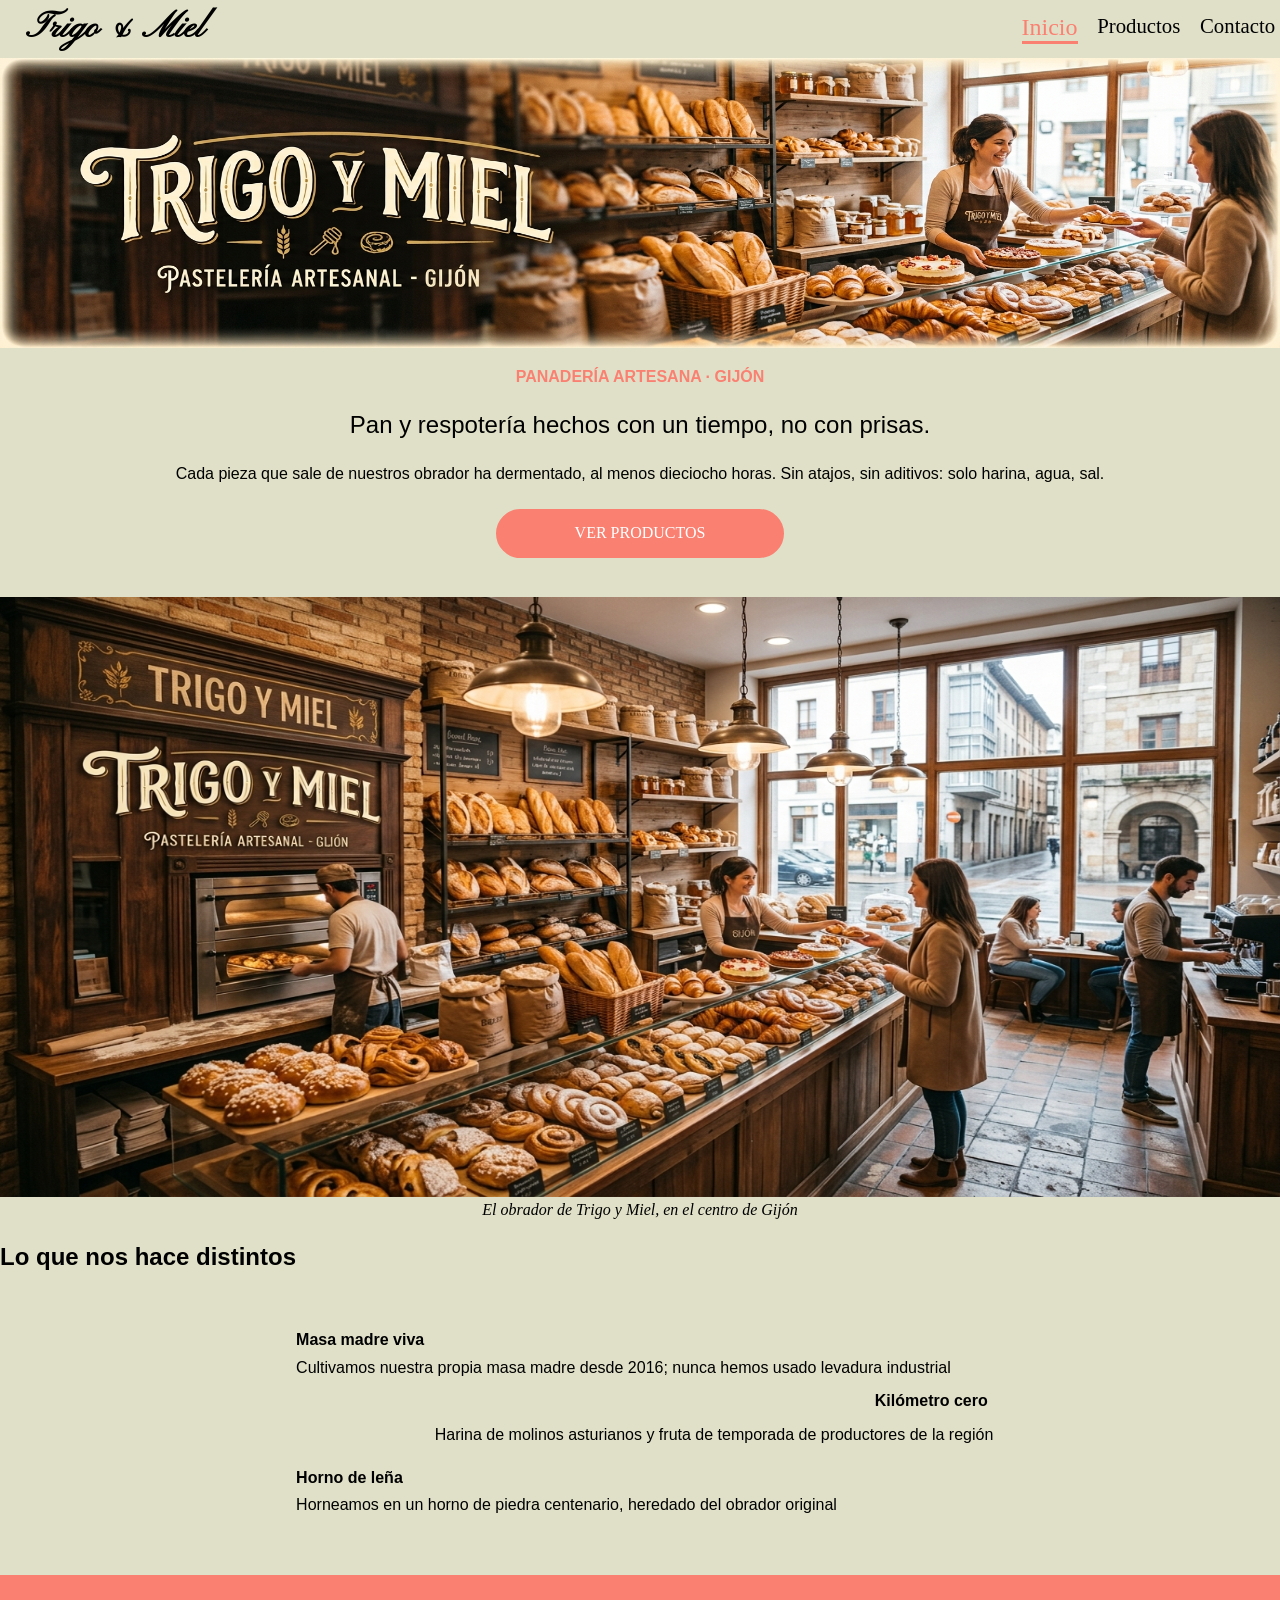
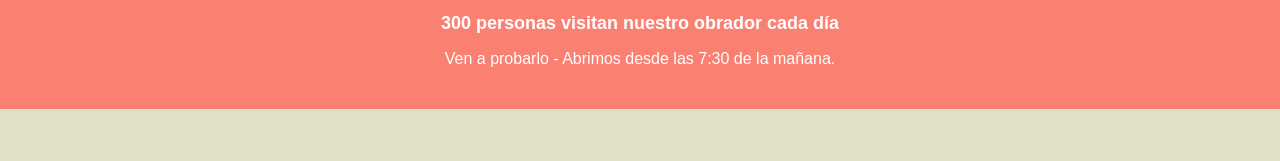
<file: index.html>
<!DOCTYPE html>
<html lang="es">

<head>
    <meta charset="UTF-8">
    <meta name="viewport" content="width=device-width, initial-scale=1.0">
    <title>Inicio</title>

    <link rel="stylesheet" href="estilos.css">

    <link rel="preconnect" href="https://fonts.googleapis.com">
    <link rel="preconnect" href="https://fonts.gstatic.com" crossorigin>
    <link href="https://fonts.googleapis.com/css2?family=Pinyon+Script&display=swap" rel="stylesheet">

</head>

<body>

    <header>
        <nav class="nav1">
            <div class="nav1-h1">
                <h1>Trigo & Miel</h1>
            </div>

            <div class="nav1-a">
                <a href="index.html" class="aqui">Inicio</a>
                <a href="productos.html">Productos</a>
                <a href="contacto.html">Contacto</a>
            </div>
        </nav>

        <img src="imagenes/fachada-trigo-y-miel.jpg" alt="fachada de nuestra pasteleria artesana Trigo y Miel"
            width="100%" height="290px">

    </header>

    <section class="section1">
        <h3>PANADERÍA ARTESANA · GIJÓN</h3>
        <h2>Pan y respotería hechos con un tiempo, no con prisas.</h2>
        <p>Cada pieza que sale de nuestros obrador ha dermentado, al menos dieciocho horas.
            Sin atajos, sin aditivos: solo harina, agua, sal.</p>

        <article class="boton-a">
            <a href="productos.html">VER PRODUCTOS</a>
        </article>

        <article>
            <img src="imagenes/obrador-img.jpg" alt=" de nuestro obrador en Gijón"
                title="El obrador de Trigo y Miel, en el centro de Gijón">
            <em>El obrador de Trigo y Miel, en el centro de Gijón</em>
        </article>
    </section>

    <section class="section2">
        <h3>Lo que nos hace distintos</h3>
        <article>
            <div class="fila1">
                <h4>Masa madre viva</h4>
                <p>Cultivamos nuestra propia masa madre desde 2016; nunca hemos usado levadura industrial</p>
            </div>

            <div class="fila2">
                <h4>Kilómetro cero</h4>
                <p>Harina de molinos asturianos y fruta de temporada de productores de la región</p>
            </div>

            <div class="fila1">
                <h4>Horno de leña</h4>
                <p>Horneamos en un horno de piedra centenario, heredado del obrador original</p>
            </div>
        </article>
    </section>

    <footer class="footer1">
        <div class="texto-footer1">
            <h4>300 personas visitan nuestro obrador cada día</h4>
            <p>Ven a probarlo - Abrimos desde las 7:30 de la mañana.</p>
        </div>
    </footer>


</html>
</body>

</html>
</file>
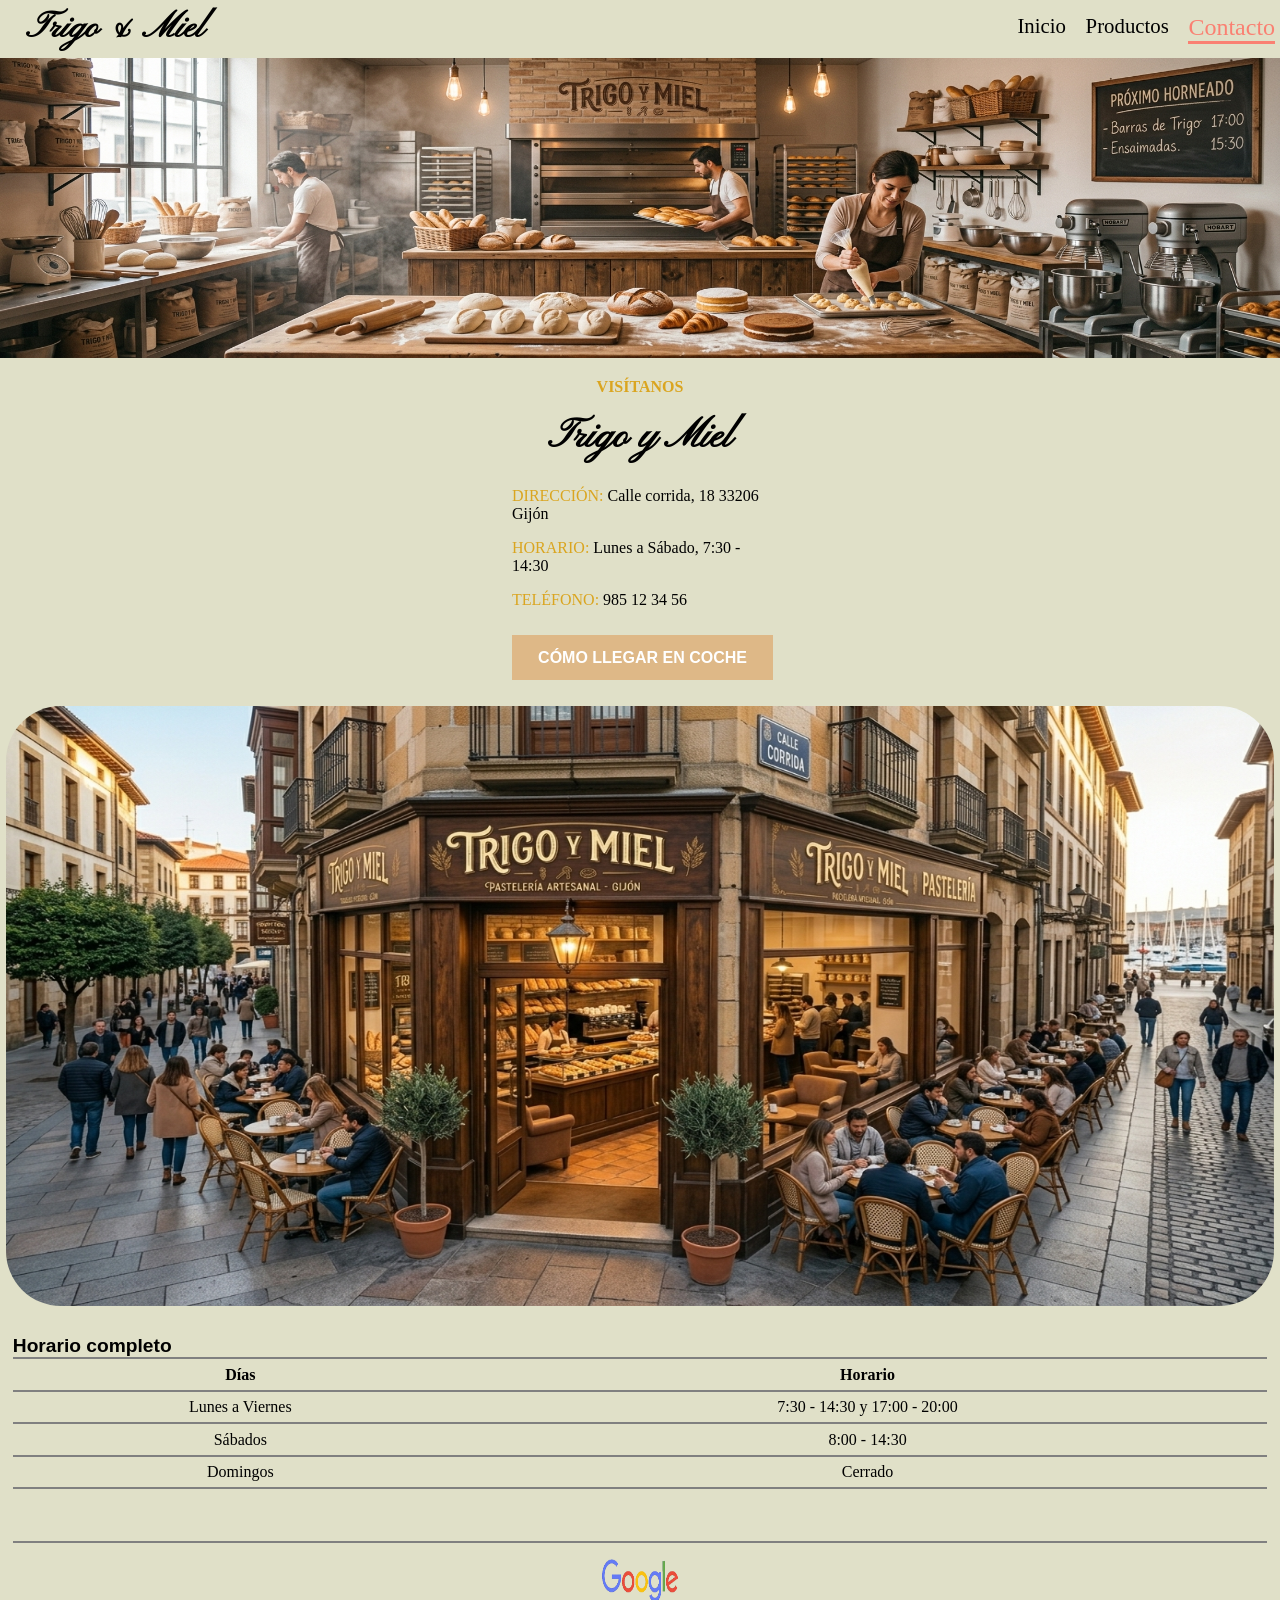
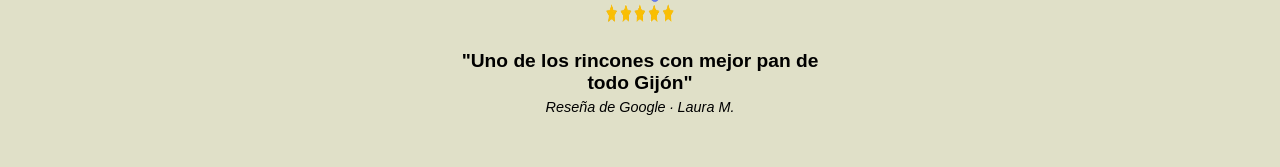
<file: contacto.html>
<!DOCTYPE html>
<html lang="es">

<head>
    <meta charset="UTF-8">
    <meta name="viewport" content="width=device-width, initial-scale=1.0">
    <title>Document</title>

    <link rel="stylesheet" href="estilos.css">

    <link rel="preconnect" href="https://fonts.googleapis.com">
    <link rel="preconnect" href="https://fonts.gstatic.com" crossorigin>
    <link href="https://fonts.googleapis.com/css2?family=Pinyon+Script&display=swap" rel="stylesheet">

</head>

<body>
    <header>

        <nav class="nav1">
            <div class="nav1-h1">
                <h1>Trigo & Miel</h1>
            </div>

            <div class="nav1-a">
                <a href="index.html">Inicio</a>
                <a href="productos.html">Productos</a>
                <a href="contacto.html" class="aqui">Contacto</a>
            </div>
        </nav>

        <img src="imagenes/obrador-banner.jpg" alt="fachada de nuestra pasteleria artesana Trigo y Miel" width="100%"
            height="300px">

    </header>

    <section>
        <article class="entrada-web">
            <h3 class="visitanos">VISÍTANOS</h3>
            <h2 class="nav1-h1" style="font-size: 2.5em">Trigo y Miel</h2>

            <div class="datos">
                <p><span>DIRECCIÓN:</span> Calle corrida, 18 33206 Gijón</p>
                <p><span>HORARIO:</span> Lunes a Sábado, 7:30 - 14:30</p>
                <p><span>TELÉFONO:</span> 985 12 34 56</p>
            </div>


            <div class="como-llegar">
                <a href="https://maps.app.goo.gl/81qyuRZj6ZuwY9u67" target="_blank">CÓMO LLEGAR EN COCHE</a>
            </div>
        </article>

        <article class="imagen-fachada">
            <img src="imagenes/fachada-calle-trigo-y-miel.jpg"
                alt="nuestra fachada, facilmente reconocible en la calle corrida">
        </article>
    </section>

    <section class="table">
        <article>
            <table>
                <caption>Horario completo</caption>

                <thead>
                    <tr>
                        <th>Días</th>
                        <th>Horario</th>
                    </tr>
                </thead>

                <tbody>
                    <tr>
                        <td>Lunes a Viernes</td>
                        <td>7:30 - 14:30 y 17:00 - 20:00</td>
                    </tr>

                    <tr>
                        <td>Sábados</td>
                        <td>8:00 - 14:30</td>
                    </tr>

                    <tr>
                        <td>Domingos</td>
                        <td>Cerrado</td>
                    </tr>
                </tbody>
            </table>
        </article>
    </section>

    <footer class="borde-bajo-tabla">
        <article class="img-reseñas">
            <a target="_blank"
                href="https://www.google.com/maps/place/Panadería+Trigo+y+Tiempo/@43.5402795,-5.6879122,17z/data=!4m8!3m7!1s0xd367d992a549ab7:0x497982d4aea446f6!8m2!3d43.5402795!4d-5.6853319!9m1!1b1!16s%2Fg%2F11nr69fmrw?entry=ttu&g_ep=EgoyMDI2MDgxOS4wIKXMDSoASAFQAw%3D%3D"><img
                src="imagenes/reseñas.jpg" alt="nuestras reseñas de google"></a>

                <h4>"Uno de los rincones con mejor pan de todo Gijón"</h4>

                <em>Reseña de Google · Laura M.</em>
        </article>
    </footer>

</body>

</html>
</file>
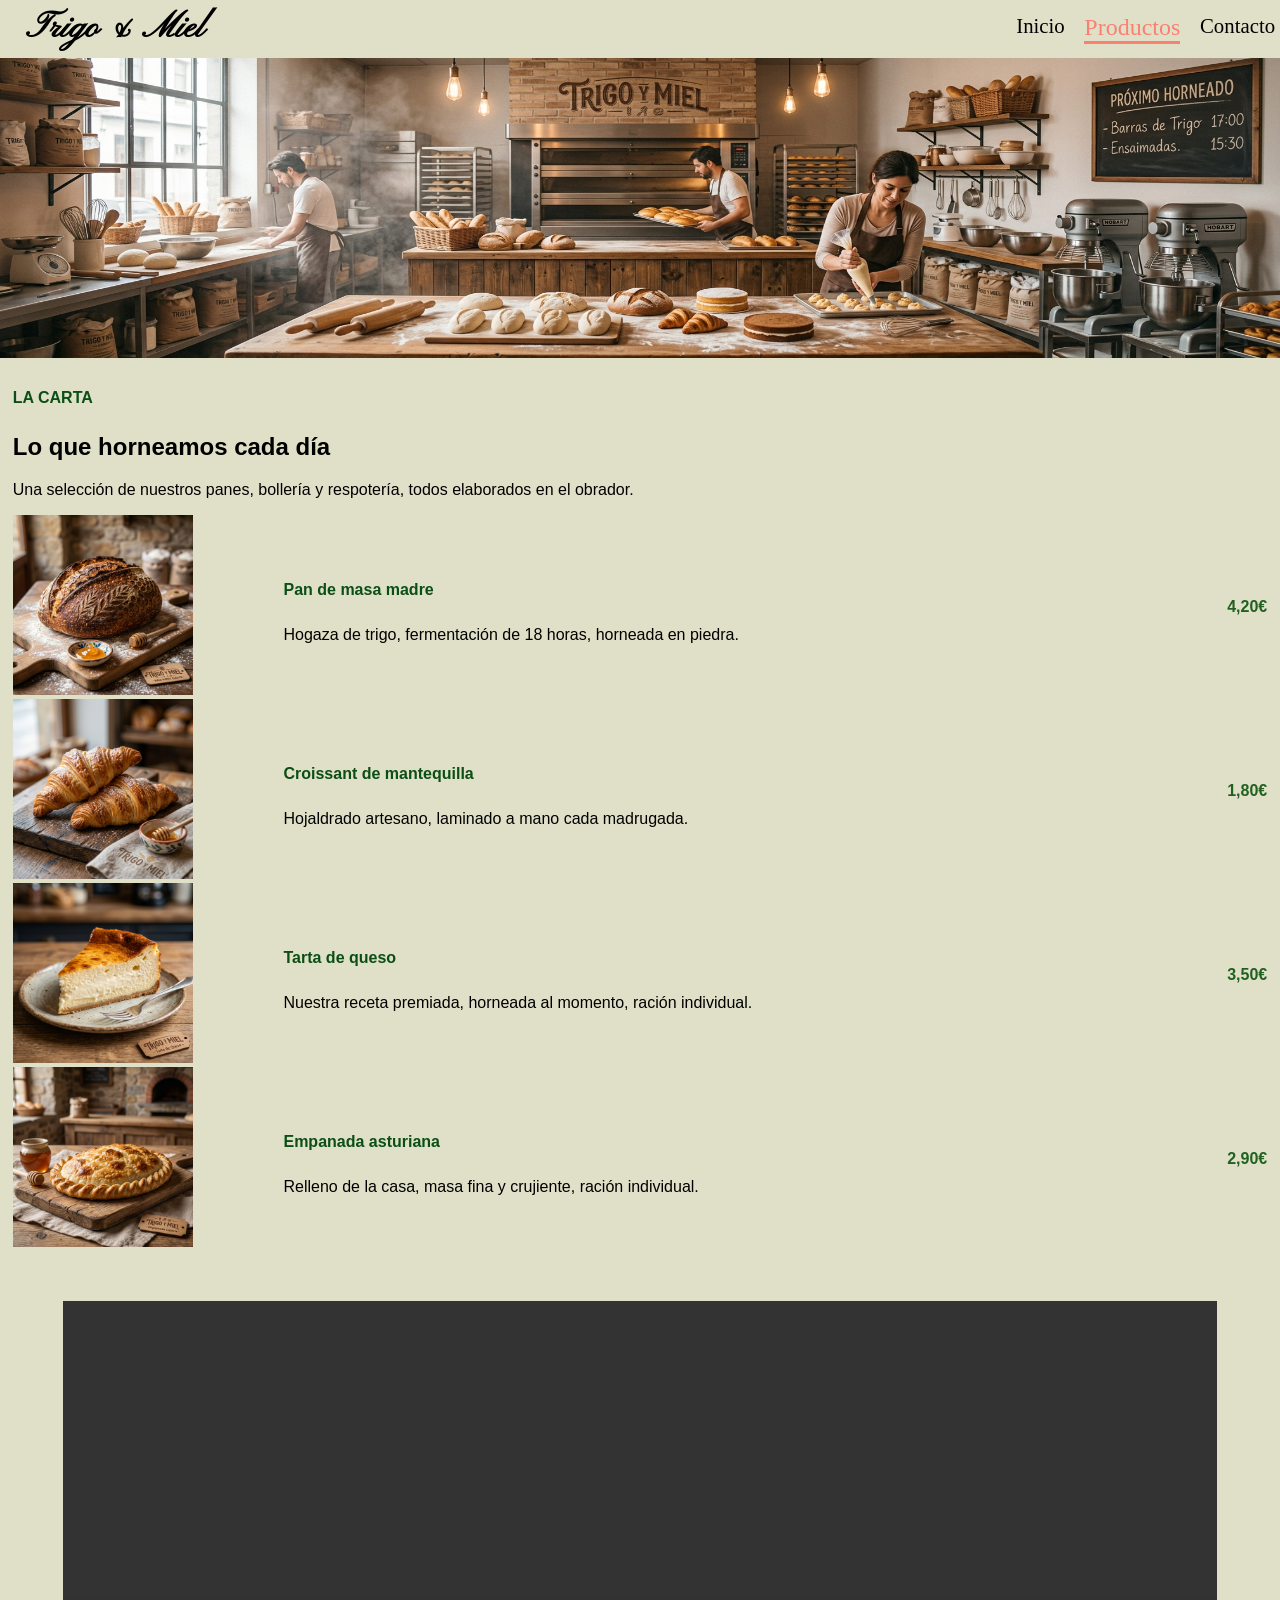
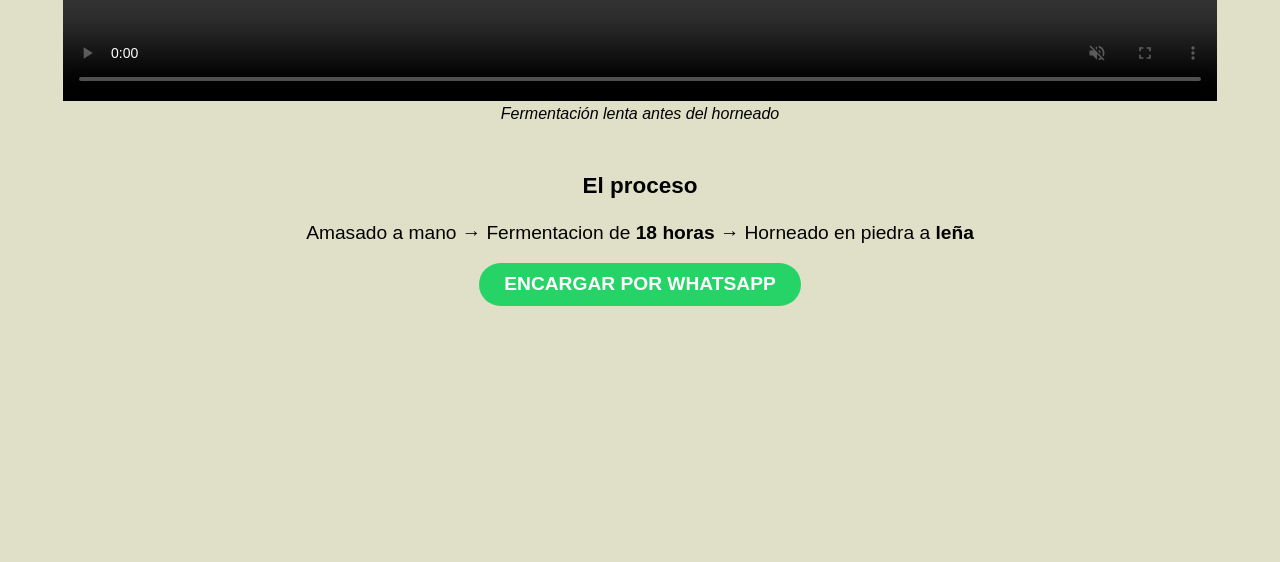
<file: productos.html>
<!DOCTYPE html>
<html lang="es">

<head>
    <meta charset="UTF-8">
    <meta name="viewport" content="width=device-width, initial-scale=1.0">
    <title>Document</title>

    <link rel="stylesheet" href="estilos.css">

    <link rel="preconnect" href="https://fonts.googleapis.com">
    <link rel="preconnect" href="https://fonts.gstatic.com" crossorigin>
    <link href="https://fonts.googleapis.com/css2?family=Pinyon+Script&display=swap" rel="stylesheet">

</head>

<body>

    <header>

        <nav class="nav1">
            <div class="nav1-h1">
                <h1>Trigo & Miel</h1>
            </div>

            <div class="nav1-a">
                <a href="index.html">Inicio</a>
                <a href="productos.html" class="aqui">Productos</a>
                <a href="contacto.html">Contacto</a>
            </div>
        </nav>

        <img src="imagenes/obrador-banner.jpg" alt="fachada de nuestra pasteleria artesana Trigo y Miel" width="100%"
            height="300px">

    </header>

    <section class="section3">
        <h5>LA CARTA</h5>
        <h2>Lo que horneamos cada día</h2>
        <p>Una selección de nuestros panes, bollería y respotería, todos elaborados en el obrador.</p>

        <article id="#img-productos">
            <div class="producto">
                <div class="producto-img">
                    <img src="imagenes/productos/pan-masa-madre.jpg" alt=" nuestro pan de masa madre">
                </div>
                <div class="descripcion-producto">
                    <h5>Pan de masa madre</h5>
                    <p>Hogaza de trigo, fermentación de 18 horas, horneada en piedra.</p>
                </div>
                <div class="precio">
                    <p>4,20€</p>
                </div>
            </div>
            <div class="producto">
                <div class="producto-img">
                    <img src="imagenes/productos/croissant.jpg"
                        alt="nuestro croissant de matequilla hecho cada madrugada">
                </div>
                <div class="descripcion-producto">
                    <h5>Croissant de mantequilla</h5>
                    <p>Hojaldrado artesano, laminado a mano cada madrugada.</p>
                </div>
                <div class="precio">
                    <p>1,80€</p>
                </div>
            </div>
            <div class="producto">
                <div class="producto-img">
                    <img src="imagenes/productos/tarta-de-queso.jpg" alt="Nuestra receta premiada de tarta de queso">
                </div>
                <div class="descripcion-producto">
                    <h5>Tarta de queso</h5>
                    <p>Nuestra receta premiada, horneada al momento, ración individual.</p>
                </div>
                <div class="precio">
                    <p>3,50€</p>
                </div>
            </div>
            <div class="producto">
                <div class="producto-img">
                    <img src="imagenes/productos/empanada.jpg" alt="nuestra empanada hecha con relleno de la casa">
                </div>
                <div class="descripcion-producto">
                    <h5>Empanada asturiana</h5>
                    <p>Relleno de la casa, masa fina y crujiente, ración individual.</p>
                </div>
                <div class="precio">
                    <p>2,90€</p>
                </div>
            </div>

            <div class="video">
                <video src="video/viedo-fermentacion-lenta.mp4"
                    alt="video de como realizamos el proceso de la fermentación lenta" controls autoplay loop
                    muted></video>
                <em>Fermentación lenta antes del horneado</em>
            </div>


        </article>
    </section>

    <footer class="footer-whatssap">
        <h3>El proceso</h3>
        <p>Amasado a mano → Fermentacion de <b>18 horas</b> → Horneado en piedra a <b>leña</b></p>

        <div>
            <p class="boton-whatsapp">
            <a href="https://wa.me/34655091771?text=Hola,%20me%20gustaria%20encargar%20un%20producto%20que%20he%20visto%20en%20vuestra%20web." target="_blank">ENCARGAR POR WHATSAPP</a>
            </p>
        </div>
        

    </footer>

</body>

</html>
</file>
<file: estilos.css>
body {
    background-color: rgb(224, 224, 200);
    margin: 0;
}

h1 {
    margin: 0;
}

.nav1 {
    display: flex;
    justify-content: space-between;
    margin: 0;
    align-items: center;
}

.nav1-h1 {
    flex-basis: 60%;
    font-family: Pinyon Script;
    font-size: 1.5em;
    margin: 0.5% 2% 0.5% 2%;
}

.nav1-a {
    flex-basis: 40%;
    display: flex;
    justify-content: flex-end;
    gap: 2%;
}

.nav1-a a {
    font-size: 1.3em;
    text-decoration: none;
    color: black;
    margin: 0%;
    margin: 1%;
}

.nav1 a.aqui {
    color: salmon;
    border-bottom: 3px solid salmon;
    font-size: 1.5em;
}

.section1 {
    text-align: center;
}

.section1 h3 {
    font-family: sans-serif;
    letter-spacing: 20%;
    color: salmon;
    font-size: medium;
}

.section1 h2 {
    font-family: sans-serif;
    font-weight: 100;
    margin-top: 2%;
}

.section1 p {
    font-family: sans-serif;
    margin: 2% 0% 2%;
}

.boton-a {
    border: 3px solid salmon;
    background-color: salmon;
    border-radius: 30px;
    padding: 1%;
    width: 20%;
    margin: 0 auto;
    margin-bottom: 3%;
}

.boton-a a {
    text-decoration: none;
    color: white;
}

article img {
    width: 100%;
    height: 600px;
}

.section2 h3 {
    font-family: sans-serif;
    font-size: x-large;
}

.section2 article {
    font-family: sans-serif;
    margin: 4%;
}

.fila1 {
    justify-content: flex-start;
    margin-left: 20%;
}

.fila1 p,
h4 {
    margin: 1%;

}

.fila2 {
    align-self: flex-end;
    text-align: right;
    margin-right: 20%;
}


.section2 article {
    display: flex;
    flex-direction: column;
}

.footer1 {
    margin: 0% 0% 4% 0%;
}

.texto-footer1 {
    background-color: salmon;
    padding: 2%;
    margin: auto 0%;
}

.texto-footer1 h4 {
    text-align: center;
    color: white;
    font-family: sans-serif;
    font-size: large;
}

.texto-footer1 p {
    text-align: center;
    color: white;
    font-family: sans-serif;
    font-size: medium;

}

.section3 {
    font-family: sans-serif;
    margin: 1%;
}

.section3 h5 {
    font-weight: 700;
    font-size: medium;
    color: rgb(11, 78, 22);
    font-weight: bold;
}

#img-productos {
    display: flex;
    flex-direction: column;
}

.producto {
    display: flex;
    justify-content: space-between;
    align-items: center;
}

.producto img {
    height: 180px;
    width: 180px;
}

.producto-img {
    flex-basis: 10%;
}

.descripcion-producto {
    margin-left: 2%;
    flex-basis: 70%;

}

.precio {
    color: rgb(32, 97, 32);
    font-weight: 700;
}

.video video {
    margin: 0%;
    width: 100%;
    height: 400px;
}

.video {
    text-align: center;
    font-weight: lighter;
    font-style: oblique;
    margin: 4%;
}


.footer-whatssap {
    text-align: center;
    font-family: sans-serif;
    font-size: larger
}

.footer-whatssap {
    text-align: center;
}

.footer-whatssap {
    text-align: center;
    margin-bottom: 20%;
}

.boton-whatsapp a {
    display: inline-block;
    padding: 0.8% 2%;
    background-color: #25d366;
    color: white;
    text-decoration: none;
    border-radius: 40px;
    font-weight: 600;
}

.entrada-web {
    text-align: center;
    width: 20%;
    margin: 0 auto;
}

.visitanos {
    color: goldenrod;
    font-size: medium;
}

.datos {
    text-align: left;
    margin: 10% 0%;
}

span {
    color: goldenrod;
}

.como-llegar {
    display: flex;
    background-color: burlywood;
    padding: 1%;
    width: 100%;
    height: 40px;
    text-align: center;
    margin: 0 auto;
    align-items: center;
    justify-content: center;
}

.como-llegar a {
    font-family: sans-serif;
    text-decoration: none;
    color: white;
    font-weight: bolder;

}

.imagen-fachada {
    margin: 2% 0.5%;
}

.imagen-fachada img {
    border-radius: 55px;
}

caption {
    text-align: left;
    font-size: 1.2em;
    font-weight: bolder;
    font-family: sans-serif;
}

table {
    text-align: center;
    margin: 1%;
    width: 98%;
    border-top: 2px solid grey;
    border-collapse: collapse;
}

table th,
td {
    border-bottom: 2px solid grey;
    padding: 0.5%;
}

.borde-bajo-tabla {
    margin: 4% 1%;
    border-top: 2px solid grey;
}

.img-reseñas {
    font-family: sans-serif;
    width: 30%;
    margin: 0 auto;
    text-align: center;
}

.img-reseñas img {
    width: 30%;
    height: 100px;
}

.img-reseñas h4 {
    font-size: 1.2em;
}

.img-reseñas em {
    font-size: 0.9em;
    font-style: oblique;
}
</file>
